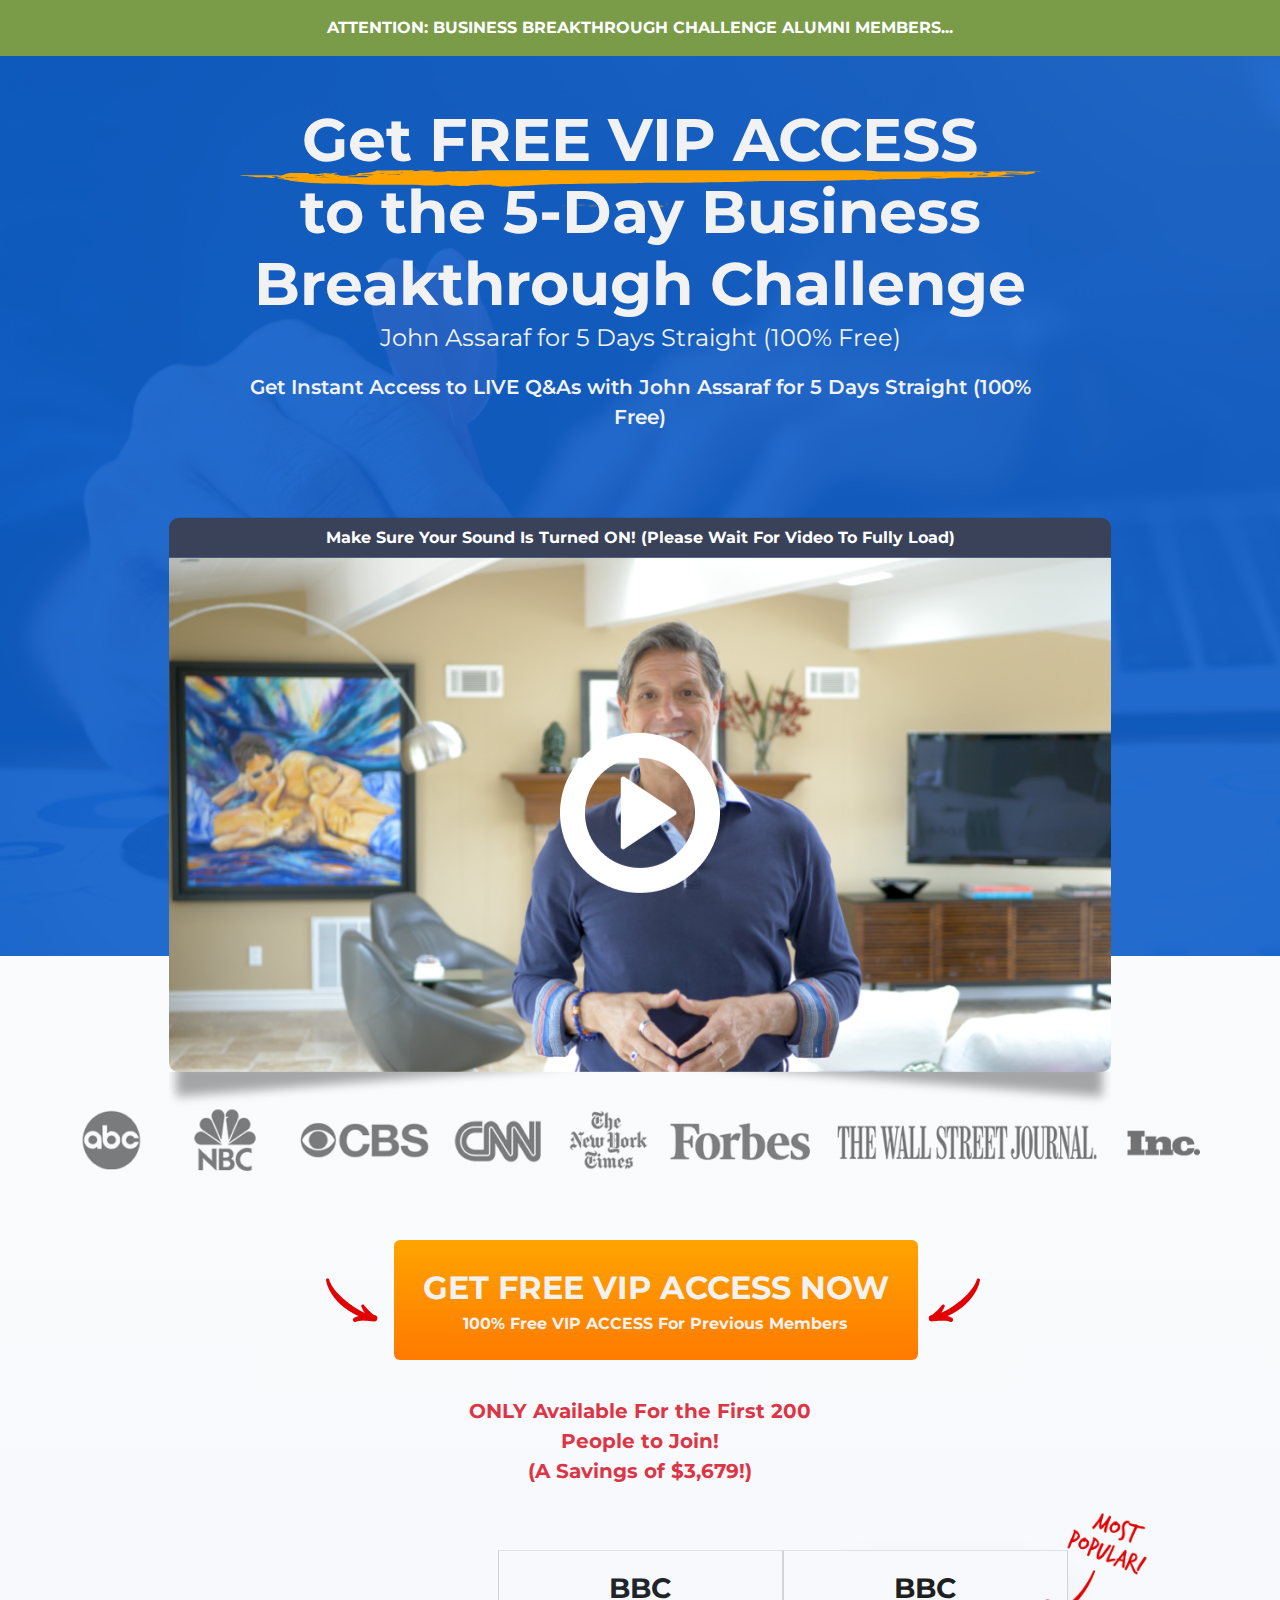
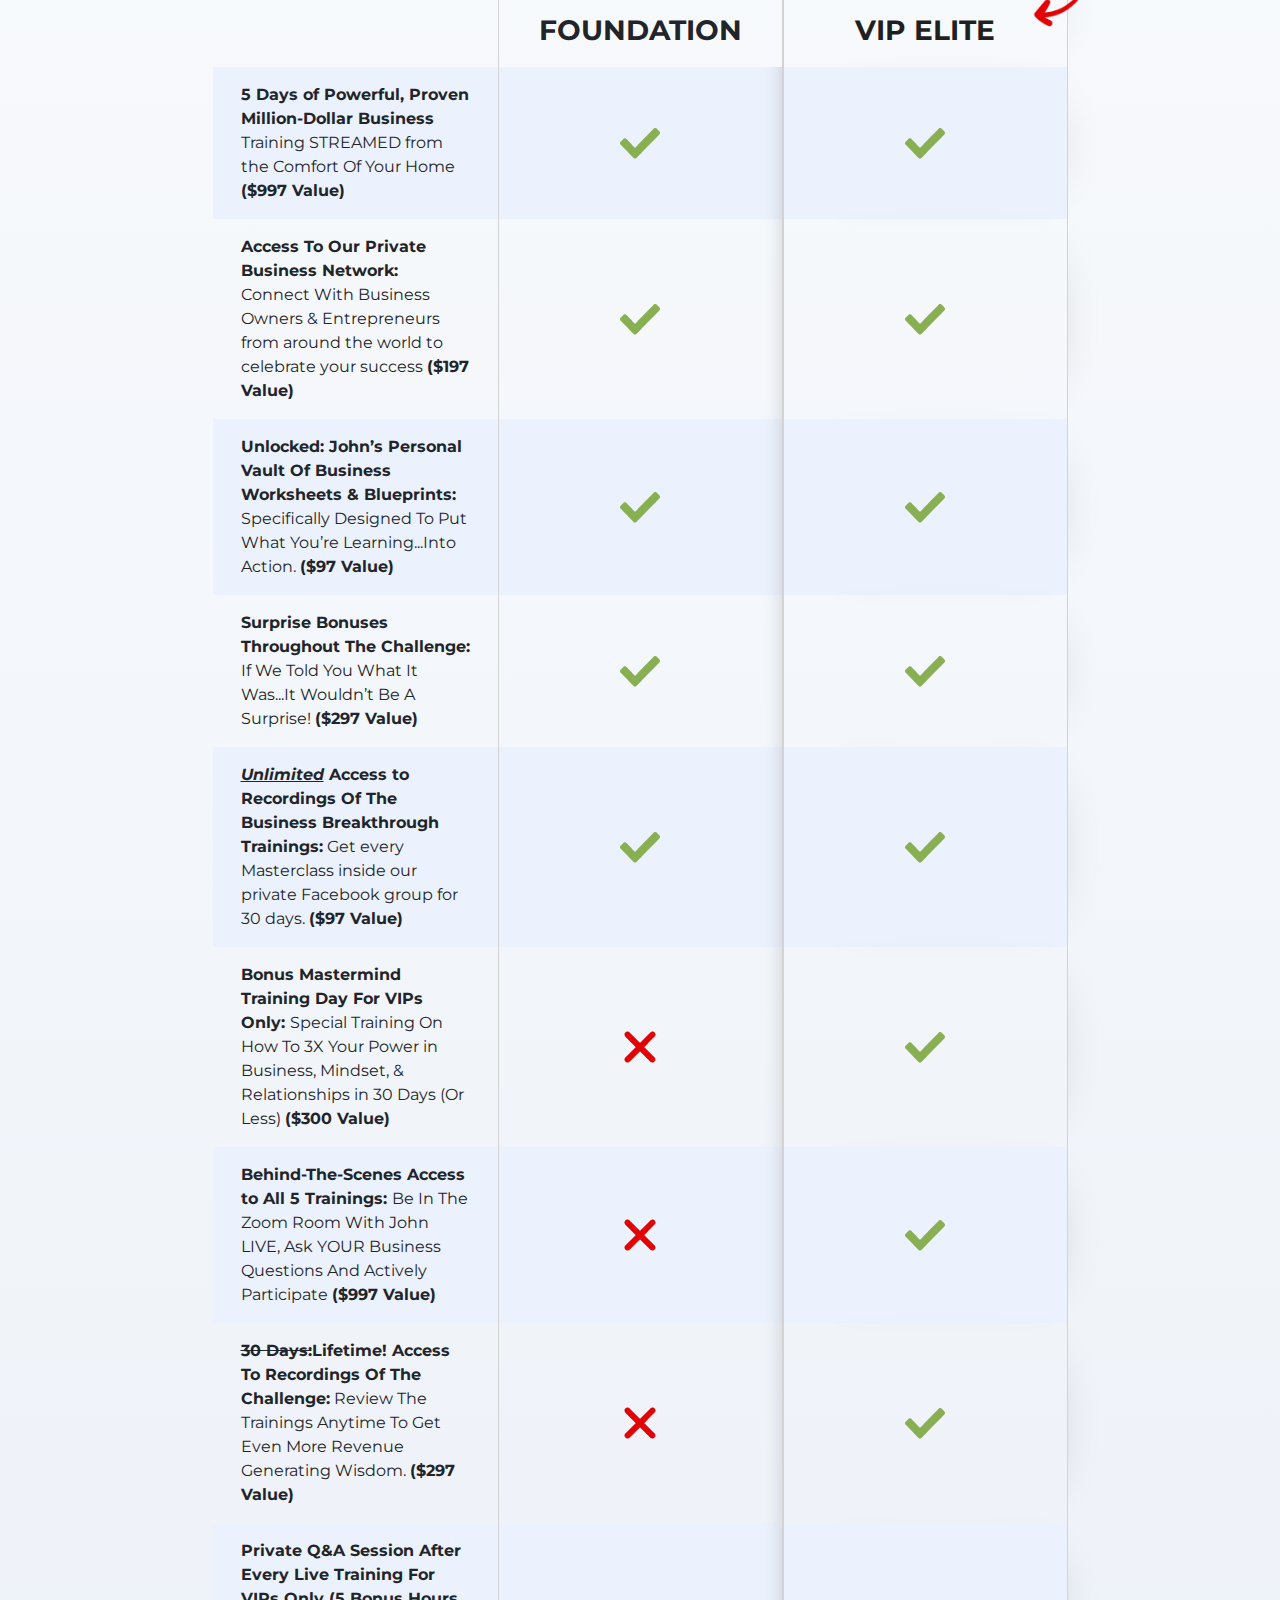
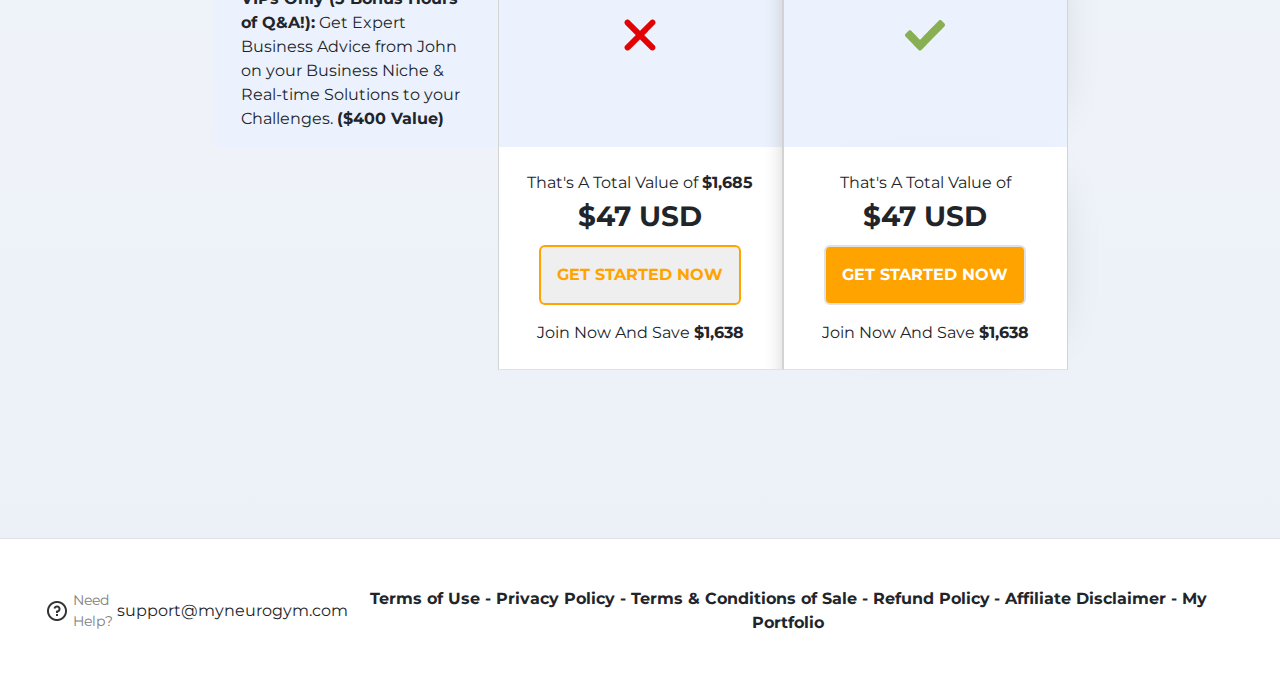
<file: index.html>
<!doctype html>
<html lang="en">

<head>
  <meta charset="utf-8">
  <meta name="viewport" content="width=device-width, initial-scale=1">
  <title>Landing Page</title>
  <link href="https://cdn.jsdelivr.net/npm/bootstrap@5.3.3/dist/css/bootstrap.min.css" rel="stylesheet"
    integrity="sha384-QWTKZyjpPEjISv5WaRU9OFeRpok6YctnYmDr5pNlyT2bRjXh0JMhjY6hW+ALEwIH" crossorigin="anonymous">
  <!-- Font Family  -->
  <!-- Montserrat -->
  <link rel="preconnect" href="https://fonts.googleapis.com">
  <link rel="preconnect" href="https://fonts.gstatic.com" crossorigin>
  <link href="https://fonts.googleapis.com/css2?family=Montserrat:ital,wght@0,100..900;1,100..900&display=swap"
    rel="stylesheet">

  <!-- External CSS  -->
  <link rel="stylesheet" href="assets/css/landing-page.css">
</head>

<body>

  <div class="container-fluid lb-bg-color">
    <div class="row">
      <!-- main Navibar -->
      <div class="dev-header g-0">
        <div class="green_nav text-center bg-custom-color p-3">
          <div class="dev_text text-white fw-bold">
            <p class="fs-16 fs-sm-12"><span class="d-inline d-s-block">ATTENTION: BUSINESS BREAKTHROUGH</span>
              CHALLENGE ALUMNI MEMBERS...</p>
          </div>
        </div>
      </div>
      <!-- main first banner-->
      <div class="first-banner">
        <div class="d-flex align-items-center justify-content-center">
          <div class="banner_center text-center">
            <div class="banner-text mt-5">
              <h1 class="fs-60 fw-bolder primary-white m-sm-0">
                <span class="d-s-block pt-5"> Get FREE VIP <span class="d-none d-md-inline"> ACCESS</span></span>
                <div class="banner-text-bg-2 position-relative">
                  <img src="assets/images/Vector.svg" class="position-absolute start-0 w-100 image-fluid" alt=""
                    style="top: -6px;">
                </div>
                <span class="d-md-inline d-md-none">ACCESS</span>
                to the 5-Day <span class="d-none d-md-inline "> Business Breakthrough Challenge</span>
              </h1>
              <span class="fs-1 fw-bold text-white d-md-inline d-md-none fs-24">Business Breakthrough Challenge</span>
              <p class="fs-4 primary-white mt-3 d-none d-md-inline"><span class="for-widescreen fs-24 d-none">Get
                  Instant Access to LIVE Q&As
                  with</span>
                John Assaraf for 5 Days Straight (100% Free)</p>
              <p class="primary-white mt-3 fs-20 fw-600"><span class="for-widescreen ">Get Instant Access to LIVE Q&As
                </span>
                <span class="d-s-block fs-20"> with John Assaraf for 5 Days </span> Straight (100% Free)
              </p>
            </div>
          </div>
        </div>
      </div>
      <div class="d-flex align-items-center justify-content-center position-relative mh-image">
        <div class="col-md-9 d-flex justify-content-center align-items-center flex-column g-0 image-center start-25 ">
          <p class="text-white fw-bold fs-18 mb-0 w-100 text-center pt-2 pb-2 border-radius-tl-tr"
            style="background-color: #394259; max-width: 1008px;"> <span class="d-none d-md-block">Make Sure Your Sound
              Is
              Turned ON! (Please Wait For Video To Fully Load) </span></p>
          <img src="assets/images/banner-final.png" style="max-width: 1008px;" class="w-100" alt="Description of Image">
          <img src="assets/images/shaddow.png" class="img-fluid" alt="">

          <button type="button" class=" border-0 position-absolute bg-transparent" onclick="playVideo()">
            <img src="assets/images/video-button.png" class="d-none d-md-block" alt="">
            <img src="assets/images/Play-mobile.png" class="d-block d-sm-none" alt="">
          </button>
        </div>
      </div>
      <div class="logos d-flex justify-content-center flex-column align-items-center">
        <div class="desktop-view d-none d-md-block">
          <img src="assets/images/desktop-logos.png" class="img-fluid" alt="">
        </div>
        <div class="mobile-view d-block d-sm-none">
          <img src="assets/images/mobile-logos.png" class="img-fluid" alt="">
        </div>
      </div>

      <div class="vip-action-section col-md-12 d-flex justify-content-center mt-5 mt-s-2 mb-1">
        <div class="col-md-1 d-flex justify-content-end align-items-center"> <img src="assets/images/left-arrow.png"
            alt="" class="d-none d-md-block"></div>
        <div class="col-md-5 ">
          <button class="get-free-access rounded border-0 pl-pr-2 p-2 m-md-3 m-sm-0 w-100 g-0">
            <p class="fs-2 fw-bold primary-white mt-3 mb-0"><span class="d-block fs-sm-20">GET FREE VIP ACCESS
                NOW</span></p>
            <p class="fs-6 fw-bold primary-white "><span class="d-s-block fs-s-14"> 100% Free VIP ACCESS For</span>
              Previous Members</p>
          </button>
        </div>
        <div class="col-md-1 d-flex align-items-center justify-content-center " style="max-width: 113px;">
          <img src="assets/images/right-arrow.svg" class="d-none d-md-block" alt="">
        </div>
      </div>

      <div class="col-md-12 d-flex justify-content-center mb-3">
        <p class="fs-5 fs-s-16 fw-bold text-danger mt-3 mb-0 col-md-4 text-center"><span class="d-md-block"> ONLY
            Available For the First 200 People to
            Join!</span> (A Savings of $3,679!)</p>
      </div>
    </div>
    <!-- Services  -->
    <div class="container service">

      <!-- most popular  -->
      <div class="row position-relative d-flex ">
        <div class="col-md-2 d-none d-md-block position-absolute top-0 end-0">
          <img src="assets/images/most-popular.png" class="img-fluid" width="126" height="149" alt="">
        </div>
      </div>

      <div class="row justify-content-center mt-5">
        <div class="col-md-1 "></div>
        <div class="col-md-3 d-flex flex-column gap-0">
        </div>
        <div class="col-md-3 fs-3 fw-bolder text-center border-1 border-top border-right border-left pt-3 pb-3">
          <span class="d-block">BBC</span>
          FOUNDATION
        </div>
        <div
          class="col-md-3 foundation fs-3 fw-bold text-center border-1 border-top border-right border-left shadow-outset pt-3 pb-3 d-none d-md-block">
          <span class="d-block">BBC</span>
          VIP ELITE
        </div>
        <div class="col-md-1"></div>
      </div>
      <div class="row justify-content-center">
        <div class="col-md-1"></div>
        <div class="col-md-3 lb-color d-flex flex-column gap-0">
          <div class="services-1  p-3">
            <span class="fw-bold fs-6">5 Days of Powerful, Proven Million-Dollar Business</span>
            <span class="ser-light-text">Training STREAMED from the Comfort Of Your Home </span>
            <span class="fw-bold">($997 Value)</span>
          </div>
        </div>
        <div class="col-md-3 d-flex lb-color justify-content-center align-items-center border-1
        border-right border-left shadow-inset">
          <img src="assets/images/tick.png" class="d-none d-md-block" alt="">
        </div>
        <div class="col-md-3 d-flex justify-content-center align-items-center lb-color border-1
        border-right border-left shadow-outset">
          <img src="assets/images/tick.png" class="d-none d-md-block" alt="">
        </div>
        <div class="col-md-1"></div>
      </div>
      <div class="row justify-content-center">
        <div class="col-md-1"></div>
        <div class="col-md-3 d-flex flex-column gap-0 ">
          <div class="services-2  p-3">
            <span class="fw-bold fs-6">Access To Our Private Business Network:</span>
            <span class="ser-light-text">Connect With Business Owners & Entrepreneurs from around the world to celebrate
              your success </span>
            <span class="fw-bold">($197 Value)</span>
          </div>
        </div>
        <div class="col-md-3 d-flex justify-content-center align-items-center border-1
        border-right border-left shadow-inset">
          <img src="assets/images/tick.png" class="d-none d-md-block" alt="">
        </div>
        <div class="col-md-3 d-flex justify-content-center align-items-center border-1
        border-right border-left shadow-outset">
          <img src="assets/images/tick.png" class="d-none d-md-block" alt="">
        </div>
        <div class="col-md-1"></div>
      </div>
      <div class="row justify-content-center">
        <div class="col-md-1"></div>
        <div class="col-md-3 lb-color d-flex flex-column gap-0">
          <div class="services-3  p-3">
            <span class="fw-bold fs-6">Unlocked: John’s Personal Vault Of Business Worksheets & Blueprints: </span>
            <span class="ser-light-text">Specifically Designed To Put What You’re Learning...Into Action.</span>
            <span class="fw-bold">($97 Value)</span>
          </div>
        </div>
        <div class="col-md-3 lb-color d-flex justify-content-center align-items-center border-1
        border-right border-left shadow-inset">
          <img src="assets/images/tick.png" class="d-none d-md-block" alt="">
        </div>
        <div class="col-md-3 lb-color d-flex justify-content-center align-items-center border-1
        border-right border-left shadow-outset">
          <img src="assets/images/tick.png" class="d-none d-md-block" alt="">
        </div>
        <div class="col-md-1"></div>
      </div>
      <div class="row justify-content-center">
        <div class="col-md-1"></div>
        <div class="col-md-3 d-flex flex-column gap-0">
          <div class="services-4 p-3">
            <span class="fw-bold fs-6">Surprise Bonuses Throughout The Challenge:</span>
            <span class="ser-light-text">If We Told You What It Was...It Wouldn’t Be A Surprise!</span>
            <span class="fw-bold">($297 Value)</span>
          </div>
        </div>
        <div class="col-md-3 d-flex justify-content-center align-items-center border-1
        border-right border-left shadow-inset">
          <img src="assets/images/tick.png" class="d-none d-md-block" alt="">
        </div>
        <div class="col-md-3 d-flex justify-content-center align-items-center border-1
        border-right border-left shadow-outset">
          <img src="assets/images/tick.png" class="d-none d-md-block" alt="">
        </div>
        <div class="col-md-1"></div>
      </div>
      <div class="row justify-content-center">
        <div class="col-md-1"></div>
        <div class="col-md-3 lb-color d-flex flex-column gap-0">
          <div class="services-5  p-3">
            <span class="fw-bold fs-6"><span class="underline fst-italic">Unlimited</span> Access to Recordings Of The
              Business Breakthrough Trainings:</span>
            <span class="ser-light-text">Get every Masterclass inside our private Facebook group for 30 days. </span>
            <span class="fw-bold">($97 Value)</span>
          </div>
        </div>
        <div class="col-md-3 lb-color d-flex justify-content-center align-items-center border-1
        border-right border-left shadow-inset">
          <img src="assets/images/tick.png" class="d-none d-md-block" alt="">
        </div>
        <div class="col-md-3 lb-color d-flex justify-content-center align-items-center border-1
        border-right border-left shadow-outset">
          <img src="assets/images/tick.png" class="d-none d-md-block" alt="">
        </div>
        <div class="col-md-1"></div>
      </div>
      <!-- mobile-view -->
      <div class="row border-1">
        <div class="col-md-3 pt-4 fw-bolder pb-4 border-bottom d-flex justify-content-center flex-column align-items-center border-1
        border-right border-left d-block d-sm-none">
          <div class="">
            <span class="ser-light-text">That's A Total Value of </span>
            <span class="fw-bold">$1,685</span>
          </div>
          <p class="fs-3 fw-bold text-center mb-0 fs-m-3"> $47 USD</p>
          <button class="get-start mt-2 mb-3 rounded border p-3 fw-bold border-2">
            GET STARTED NOW
          </button>
          <div class="">
            <span class="ser-light-text">Join Now And Save </span>
            <span class="fw-bold">$1,638</span>
          </div>
        </div>
      </div>
      <!-- mobile view  -->
      <div class="row">
        <div class="col-md-1 d-block d-sm-none mt-5">
          <img src="assets/images/most-popular-mobile.png" alt="">
        </div>
      </div>
      <div class="row">
        <div
          class="col-md-3 foundation fs-1 fw-bolder text-center border-1 border-top border-right border-left shadow-outset mt-5 pt-3 pb-3 d-block d-sm-none">
          <span class="d-block">BBC</span>
          VIP ELITE
        </div>
      </div>

      <div class="row justify-content-center">
        <div class="col-md-1"></div>
        <div class="col-md-3 d-flex flex-column gap-0">
          <div class="services-6 p-3">
            <span class="fw-bold fs-6">Bonus Mastermind Training Day For VIPs Only: </span>
            <span class="ser-light-text">Special Training On How To 3X Your Power in Business, Mindset, & Relationships
              in
              30 Days (Or Less)</span>
            <span class="fw-bold"> ($300 Value)</span>
          </div>
        </div>
        <div class="col-md-3 d-flex justify-content-center align-items-center border-1
        border-right border-left shadow-inset ">
          <img src="assets/images/cross.png" class="d-none d-md-block" alt="">
        </div>
        <div class="col-md-3 d-flex justify-content-center align-items-center border-1
        border-right border-left shadow-outset">
          <img src="assets/images/tick.png" class="d-none d-md-block" alt="">
        </div>
        <div class="col-md-1"></div>
      </div>

      <div class="row justify-content-center">
        <div class="col-md-1"></div>
        <div class="col-md-3 lb-color d-flex flex-column gap-0">
          <div class="services-7   p-3">
            <span class="fw-bold fs-6">Behind-The-Scenes Access to All 5 Trainings: </span>
            <span class="ser-light-text"> Be In The Zoom Room With John LIVE, Ask YOUR Business Questions And Actively
              Participate</span>
            <span class="fw-bold">($997 Value)</span>
          </div>
        </div>
        <div class="col-md-3 lb-color d-flex justify-content-center align-items-center border-1
        border-right border-left shadow-inset">
          <img src="assets/images/cross.png" class="d-none d-md-block" alt="">
        </div>
        <div class="col-md-3 lb-color d-flex justify-content-center align-items-center border-1
        border-right border-left shadow-outset">
          <img src="assets/images/tick.png" class="d-none d-md-block" alt="">
        </div>
        <div class="col-md-1"></div>
      </div>

      <div class="row justify-content-center">
        <div class="col-md-1"></div>
        <div class="col-md-3 d-flex flex-column gap-0">
          <div class="services-8 p-3">
            <span class="fw-bold fs-6"><span class="text-line-through">30 Days:</span>Lifetime! Access To Recordings Of
              The Challenge:</span>
            <span class="ser-light-text">Review The Trainings Anytime To Get Even More Revenue Generating Wisdom.</span>
            <span class="fw-bold">($297 Value)</span>
          </div>
        </div>
        <div class="col-md-3 d-flex justify-content-center align-items-center border-1
        border-right border-left shadow-inset">
          <img src="assets/images/cross.png" class="d-none d-md-block" alt="">
        </div>
        <div class="col-md-3 d-flex justify-content-center align-items-center border-1
        border-right border-left shadow-outset">
          <img src="assets/images/tick.png" class="d-none d-md-block" alt="">
        </div>
        <div class="col-md-1"></div>
      </div>
      <div class="row justify-content-center">
        <div class="col-md-1">
        </div>
        <div class="col-md-3 lb-color d-flex flex-column gap-0">
          <div class="services-9  p-3">
            <span class="fw-bold fs-6">Private Q&A Session After Every Live Training For VIPs Only (5 Bonus Hours of
              Q&A!):</span>
            <span class="ser-light-text">Get Expert Business Advice from John on your Business Niche & Real-time
              Solutions
              to your Challenges. </span>
            <span class="fw-bold">($400 Value)</span>
          </div>
        </div>
        <div class="col-md-3 lb-color d-flex justify-content-center align-items-center border-1
        border-right border-left shadow-inset">
          <img src="assets/images/cross.png" class="d-none d-md-block" alt="">
        </div>
        <div class="col-md-3 lb-color d-flex justify-content-center align-items-center border-1
        border-right border-left shadow-outset">
          <img src="assets/images/tick.png" class="d-none d-md-block" alt="">
        </div>
        <div class="col-md-1"></div>
      </div>
      <div class="row justify-content-center mb-5">
        <div class="col-md-1">
        </div>
        <div class="col-md-3 d-flex flex-column gap-0">
        </div>
        <div class="col-md-3 get-start-box pt-4 pb-4 border-bottom d-flex justify-content-center flex-column align-items-center border-1
        border-right border-left shadow-inset d-none d-md-flex">
          <div class="">
            <span class="ser-light-text">That's A Total Value of </span>
            <span class="fw-bold">$1,685</span>
          </div>
          <p class="fs-3 fw-bold text-center mb-0 fs-m-3"> $47 USD</p>
          <button class="get-start mt-2 mb-3 rounded border p-3 fw-bold border-2">
            GET STARTED NOW
          </button>
          <div class="">
            <span class="ser-light-text">Join Now And Save </span>
            <span class="fw-bold">$1,638</span>
          </div>
        </div>
        <div class="col-md-3 get-start-box pt-4 pb-4 border-bottom d-flex justify-content-center flex-column align-items-center border-1
        border-right border-left shadow-outset">
          <div class="">
            <span class="ser-light-text">That's A Total Value of </span>
          </div>
          <p class="fs-3 fw-bold text-center mb-0 fs-m-3"> $47 USD</p>
          <button class="get-start-bg mt-2 mb-3 rounded border p-3 fw-bold border-2">
            GET STARTED NOW
          </button>
          <div class="">
            <span class="ser-light-text">Join Now And Save </span>
            <span class="fw-bold">$1,638</span>
          </div>
        </div>
        <div class="col-md-1"></div>
      </div>


    </div>


  </div>
  <div class="container-fluid">
    <div class="row footer border-top p-5 pl-pr-none pl-3 pr-3 mg-0">
      <div class="d-flex gap-1 align-items-center col-md-3 text-center justify-content-center text-sm-start">
        <p class="support pb-0 mb-0 fs-14 d-flex align-items-center gap-1"> <img src="assets/images/question-line.png"
            height="24" width="24" alt=""><span class="d-flex d-md-inline">Need Help?</span>
        </p>
        <span class="d-none d-md-inline"> support@myneurogym.com </span> 
      </div>
      <span class="d-s-block d-md-none text-center"> support@myneurogym.com </span> 


      <div class="col-md-9 text-sm-center text-end ">
        <a href="#" class="max-content text-dark fw-bold n-underline fs-sm-11">Terms of Use </a>
        <a href="#" class="max-content text-dark fw-bold n-underline fs-sm-11">- Privacy Policy </a>
        <a href="#" class="max-content text-dark fw-bold n-underline fs-sm-11">- Terms & Conditions of Sale </a>
        <a href="#" class="max-content text-dark fw-bold n-underline fs-sm-11">- Refund Policy</a>
        <a href="#" class="max-content text-dark fw-bold n-underline fs-sm-11">- Affiliate Disclaimer </a>
        <a href="test.html" class="max-content text-dark fw-bold n-underline fs-sm-11">- My Portfolio</a>
      </div>

    </div>
  </div>

  <script src="https://cdn.jsdelivr.net/npm/bootstrap@5.3.3/dist/js/bootstrap.bundle.min.js"
    integrity="sha384-YvpcrYf0tY3lHB60NNkmXc5s9fDVZLESaAA55NDzOxhy9GkcIdslK1eN7N6jIeHz"
    crossorigin="anonymous"></script>

</body>
<!--  -->
</html>
</file>
<file: assets/css/landing-page.css>
* {
    margin: 0px;
    padding: 0px;
    font-family: "Montserrat", sans-serif;
}


.lb-bg-color {
    background: #ECF1F8;
    background: linear-gradient(180deg, white, #ECF1F8);
    padding-bottom: 120px;
}

.green_nav {
    background-color: #7A9C49;
}

.primary-white {
    color: #F2F2F2;
}


.green_nav p {
    margin-bottom: 0;
}

/* first banner  */

.first-banner {
    background-image: url(../images/banner_first_bg.png);
    background-size: cover;
    min-height: 900px;
}

.banner-text {
    max-width: 801px;
}

.fs-60 {
    font-size: 60px;
}

.fs-24 {
    font-size: 26px;
}

.fs-20 {
    font-size: 20px;
}

.fw-600 {
    font-weight: 600 !important;
}

.pl-pr-2{
    padding-left: 20px !important;
    padding-right: 20px !important;
}

.image-center {
    transform: translateY(-37%);
}

.mh-image {
    height: 150px;
}

.border-radius-tl-tr {
    border-top-left-radius: 10px;
    border-top-right-radius: 10px;
}

.triangle-right {
    width: 0;
    height: 0;
    border-top: 25px solid transparent;
    border-left: 50px solid white;
    border-bottom: 25px solid transparent;
}


.get-free-access {
    background: linear-gradient(to bottom, #FFA300 3%, #FF7A00 100%);

}

.underline {
    text-decoration: underline;
}

.n-underline {
    text-decoration: none;
}

.text-line-through {
    text-decoration: line-through;
}

.lb-color {
    background-color: #ecf2fd;
}

.foundation {
    color: #1F1F1F;
}

.border-right {
    border-right: 1px solid lightgray;
}

.border-left {
    border-left: 1px solid lightgray;
}

.shadow-inset {
    box-shadow: inset -18px 0 20px -20px rgba(0, 0, 0, 0.2);
}

.shadow-outset {
    box-shadow: 20px 0 51px -40px rgba(0, 0, 0, 0.2);
}

.get-start {
    color: #FFA300;
    border-color: #FFA300 !important;
}

.get-start-bg {
    background-color: #FFA300;
    color: white;
}

.get-start-box {
    background-color: white !important;
}

.fs-14 {
    font-size: 14px;
}

.fs-18 {
    font-size: 16px !important;
}

.privacy-policy {
    color: black;
}

.support {
    color: gray;
}

.max-content {
    /* min-width: max-content; */
    display: inline;
}

/* media Queries CSS  */


@media screen and (max-width: 575px) {
    .fs-60 {
        font-size: 32px;
    }

    .first-banner {
        min-height: 512px;
    }

    .fs-sm-12 {
        font-size: 12px;
    }
    .fs-sm-11 {
        font-size: 12px;
    }

    .fs-sm-20 {
        font-size: 20px !important;
    }

    .d-s-block {
        display: block !important;
    }

    .mt-s-2 {
        margin-top: 10px !important;
    }

    .fs-s-14 {
        font-size: 14px;
    }

    .fs-s-16 {
        font-size: 16px !important;
    }
    .fs-m-3 {
        font-size: 45px !important;
    }

    .service .col-md-3 div{
        text-align: center !important;
    }
    .pl-pr-none{
        padding-left: 0 !important;
        padding-right: 0 !important;
    }
    .text-sm-center{
        text-align: center !important;
    }
}
</file>
